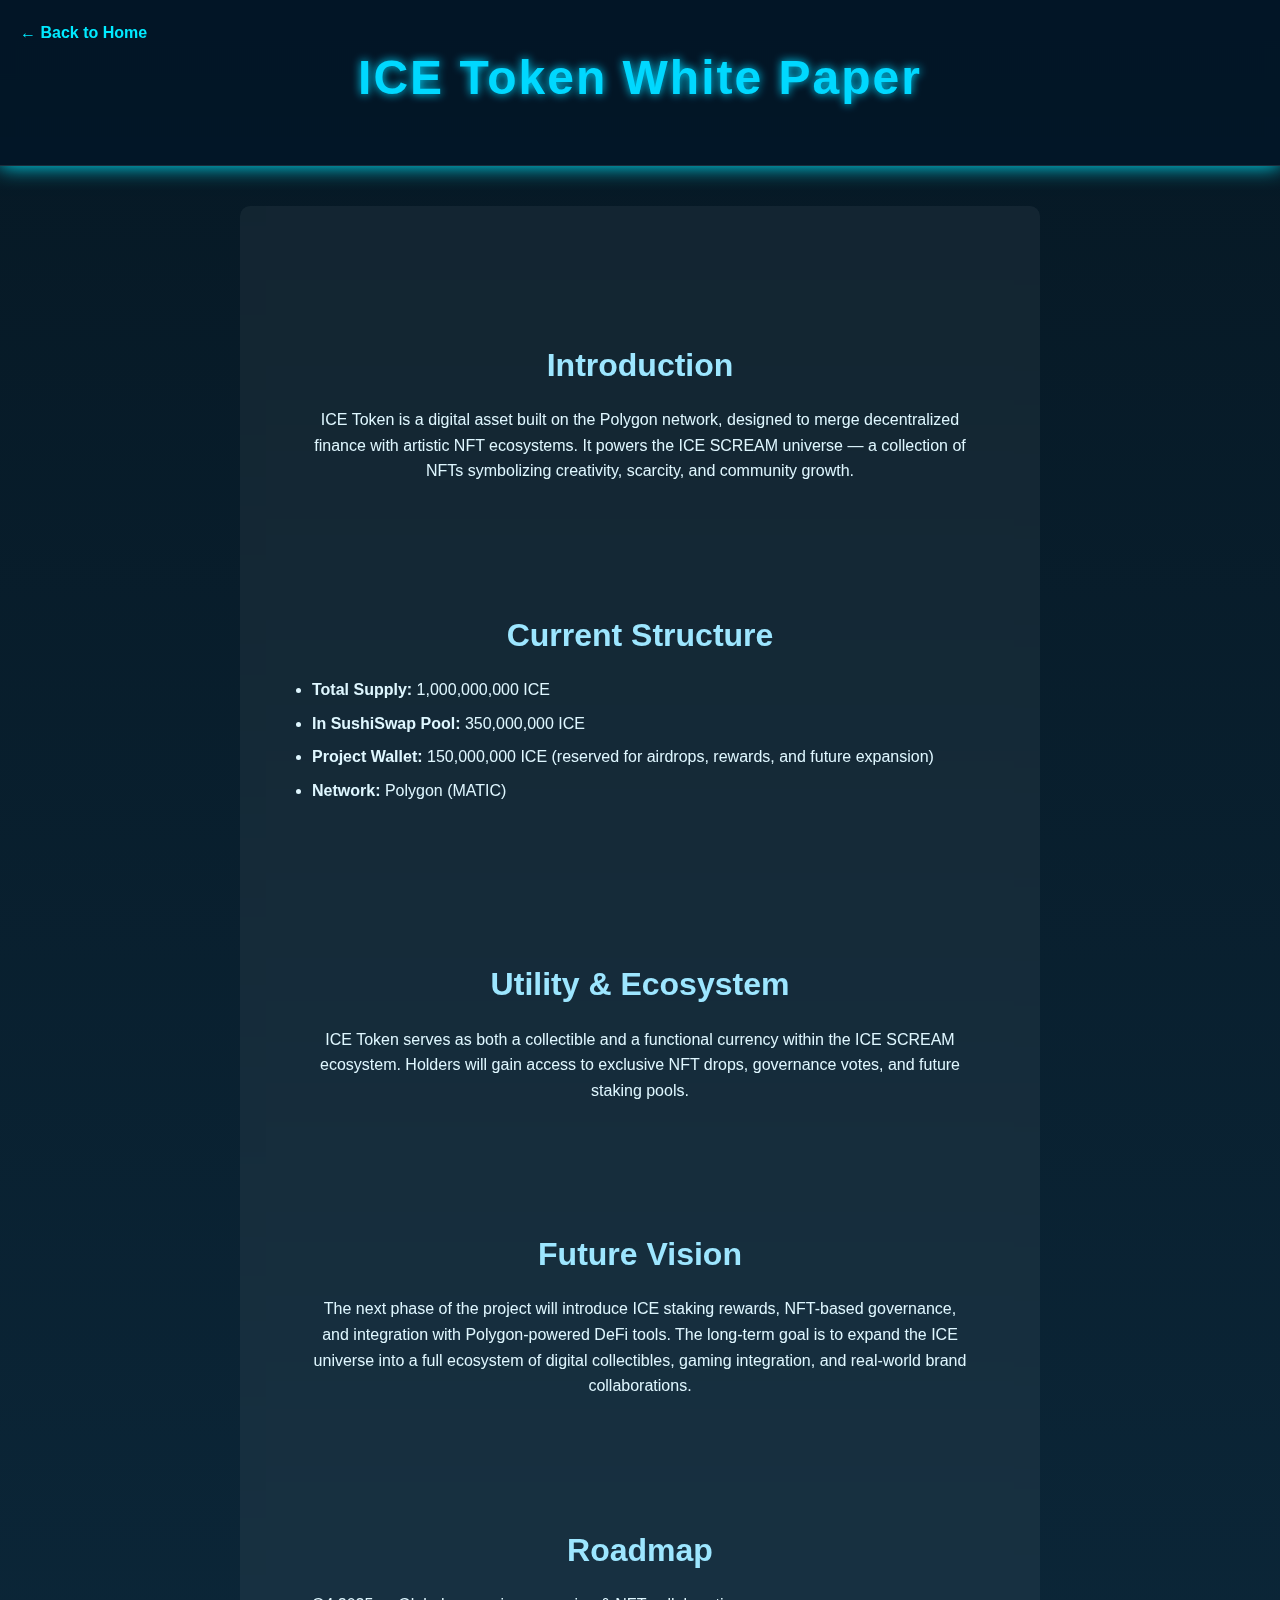
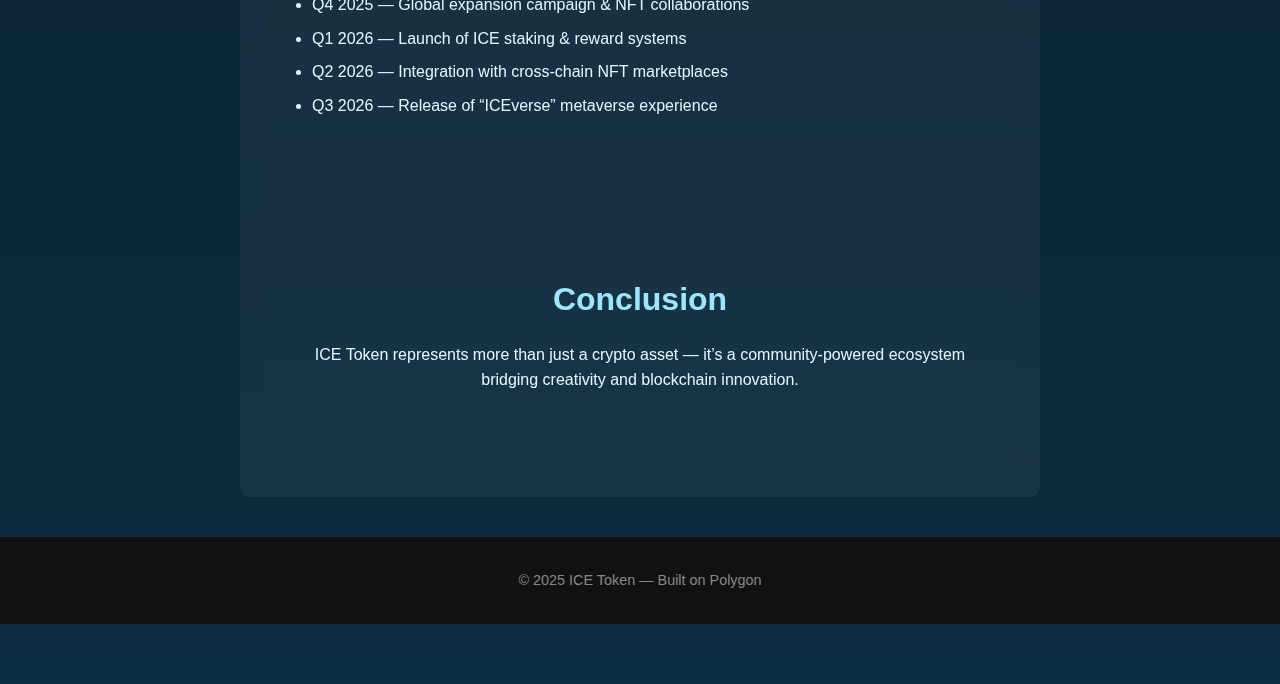
<file: whitepaper.html>
<!DOCTYPE html>
<html lang="en">
<head>
  <meta charset="UTF-8" />
  <meta name="viewport" content="width=device-width, initial-scale=1.0"/>
  <title>ICE Token | White Paper</title>
  <link rel="stylesheet" href="style.css" />
</head>
<body class="whitepaper-body">
  <header class="whitepaper-header">
    <a href="index.html" class="back-btn">← Back to Home</a>
    <h1>ICE Token White Paper</h1>
  </header>

  <main class="whitepaper-content">
    <section>
      <h2>Introduction</h2>
      <p>
        ICE Token is a digital asset built on the Polygon network, designed to merge decentralized finance with artistic NFT ecosystems. 
        It powers the ICE SCREAM universe — a collection of NFTs symbolizing creativity, scarcity, and community growth.
      </p>
    </section>

    <section>
      <h2>Current Structure</h2>
      <ul>
        <li><strong>Total Supply:</strong> 1,000,000,000 ICE</li>
        <li><strong>In SushiSwap Pool:</strong> 350,000,000 ICE</li>
        <li><strong>Project Wallet:</strong> 150,000,000 ICE (reserved for airdrops, rewards, and future expansion)</li>
        <li><strong>Network:</strong> Polygon (MATIC)</li>
      </ul>
    </section>

    <section>
      <h2>Utility & Ecosystem</h2>
      <p>
        ICE Token serves as both a collectible and a functional currency within the ICE SCREAM ecosystem.
        Holders will gain access to exclusive NFT drops, governance votes, and future staking pools.
      </p>
    </section>

    <section>
      <h2>Future Vision</h2>
      <p>
        The next phase of the project will introduce ICE staking rewards, NFT-based governance, and integration with Polygon-powered DeFi tools. 
        The long-term goal is to expand the ICE universe into a full ecosystem of digital collectibles, gaming integration, and real-world brand collaborations.
      </p>
    </section>

    <section>
      <h2>Roadmap</h2>
      <ul>
        <li>Q4 2025 — Global expansion campaign & NFT collaborations</li>
        <li>Q1 2026 — Launch of ICE staking & reward systems</li>
        <li>Q2 2026 — Integration with cross-chain NFT marketplaces</li>
        <li>Q3 2026 — Release of “ICEverse” metaverse experience</li>
      </ul>
    </section>

    <section>
      <h2>Conclusion</h2>
      <p>
        ICE Token represents more than just a crypto asset — it’s a community-powered ecosystem bridging creativity and blockchain innovation.
      </p>
    </section>
  </main>

  <footer>
    <p>© 2025 ICE Token — Built on Polygon</p>
  </footer>
</body>
</html>
</file>
<file: style.css>
/* Reset */
* {
  margin: 0;
  padding: 0;
  box-sizing: border-box;
}

body {
  font-family: 'Inter', sans-serif;
  background: #0f0f1a;
  color: #fff;
  line-height: 1.6;
  text-align: center;
}

/* Hero */
.hero {
  padding: 4rem 1.5rem;
  background: linear-gradient(135deg, #0f0f1a, #111d2c);
}

.hero-content {
  max-width: 800px;
  margin: auto;
}

.token-logo {
  width: 140px;
  height: 140px;
  object-fit: contain;
  margin-bottom: 1rem;
  border-radius: 50%;
  box-shadow: 0 0 20px #00f0ff, 0 0 40px #00aaff;
}

h1 {
  font-size: 2.5rem;
  margin-bottom: 0.5rem;
  color: #00f0ff;
}

.subtitle {
  font-size: 1.2rem;
  margin-bottom: 1.5rem;
  color: #ccc;
}

.cta-buttons {
  display: flex;
  justify-content: center;
  flex-wrap: wrap;
  gap: 1rem;
  margin-bottom: 1rem;
}

.btn {
  padding: 0.75rem 1.5rem;
  background: #00f0ff;
  color: #0f0f1a;
  font-weight: bold;
  text-decoration: none;
  border-radius: 5px;
  transition: all 0.3s;
}

.btn:hover {
  background: #00aaff;
  color: #fff;
}

.btn.secondary {
  background: transparent;
  border: 2px solid #00f0ff;
  color: #00f0ff;
}

.btn.secondary:hover {
  background: #00f0ff;
  color: #0f0f1a;
}

.short-desc {
  margin-top: 1rem;
  color: #aaa;
  font-size: 0.95rem;
}

/* Sections */
section {
  padding: 3rem 1.5rem;
  max-width: 900px;
  margin: auto;
}

h2 {
  font-size: 2rem;
  margin-bottom: 1rem;
  color: #00f0ff;
}

ol {
  text-align: left;
  margin: 0 auto;
  max-width: 600px;
  padding-left: 1rem;
}

.social-links {
  display: flex;
  justify-content: center;
  gap: 2rem;
  margin-top: 1rem;
}

.social-links a {
  color: #00f0ff;
  text-decoration: none;
  font-weight: 600;
}

.social-links a:hover {
  color: #00aaff;
}

/* Footer */
footer {
  padding: 1rem;
  font-size: 0.85rem;
  background: #111;
  margin-top: 2rem;
}@import url('https://fonts.googleapis.com/css2?family=Orbitron:wght@500;700&family=Poppins:wght@300;500&display=swap');

body {
  margin: 0;
  font-family: 'Poppins', sans-serif;
  background: radial-gradient(circle at top, #0a0a0a, #000);
  color: white;
  text-align: center;
  overflow-x: hidden;
}

header {
  background: rgba(0, 0, 0, 0.6);
  backdrop-filter: blur(6px);
  padding: 2rem 1rem;
  border-bottom: 1px solid rgba(255, 255, 255, 0.1);
}

h1 {
  font-family: 'Orbitron', sans-serif;
  color: #00d8ff;
  font-size: 3rem;
  letter-spacing: 2px;
  text-shadow: 0 0 10px #00d8ff;
  animation: glow 2s infinite alternate;
}

@keyframes glow {
  from { text-shadow: 0 0 10px #00d8ff; }
  to { text-shadow: 0 0 25px #00d8ff; }
}

section {
  max-width: 900px;
  margin: 2rem auto;
  padding: 2rem;
}

button {
  background: linear-gradient(90deg, #00d8ff, #ff005c);
  border: none;
  border-radius: 8px;
  color: white;
  padding: 1rem 2rem;
  font-size: 1rem;
  cursor: pointer;
  transition: transform 0.2s ease;
}

button:hover {
  transform: scale(1.1);
  box-shadow: 0 0 15px #00d8ff;
}

footer {
  padding: 2rem 1rem;
  font-size: 0.9rem;
  color: #888;
}/* --- White Paper Page --- */
.whitepaper-body {
  background: linear-gradient(180deg, #061824 0%, #0d2b3f 100%);
  color: #dff7ff;
  font-family: 'Inter', sans-serif;
  padding-bottom: 60px;
}

.whitepaper-header {
  text-align: center;
  padding: 40px 20px;
  background: rgba(0, 20, 40, 0.6);
  box-shadow: 0 0 20px #00eaff;
}

.back-btn {
  display: inline-block;
  position: absolute;
  top: 20px;
  left: 20px;
  color: #00eaff;
  text-decoration: none;
  font-weight: 600;
}

.whitepaper-content {
  max-width: 800px;
  margin: 40px auto;
  background: rgba(255, 255, 255, 0.05);
  padding: 40px;
  border-radius: 10px;
  backdrop-filter: blur(10px);
}

.whitepaper-content h2 {
  color: #9de6ff;
  margin-top: 30px;
}

.whitepaper-content ul {
  text-align: left;
  margin: 15px 0 30px;
}

.whitepaper-content li {
  margin-bottom: 8px;
}

.whitepaper-content p {
  line-height: 1.6;
}
</file>
